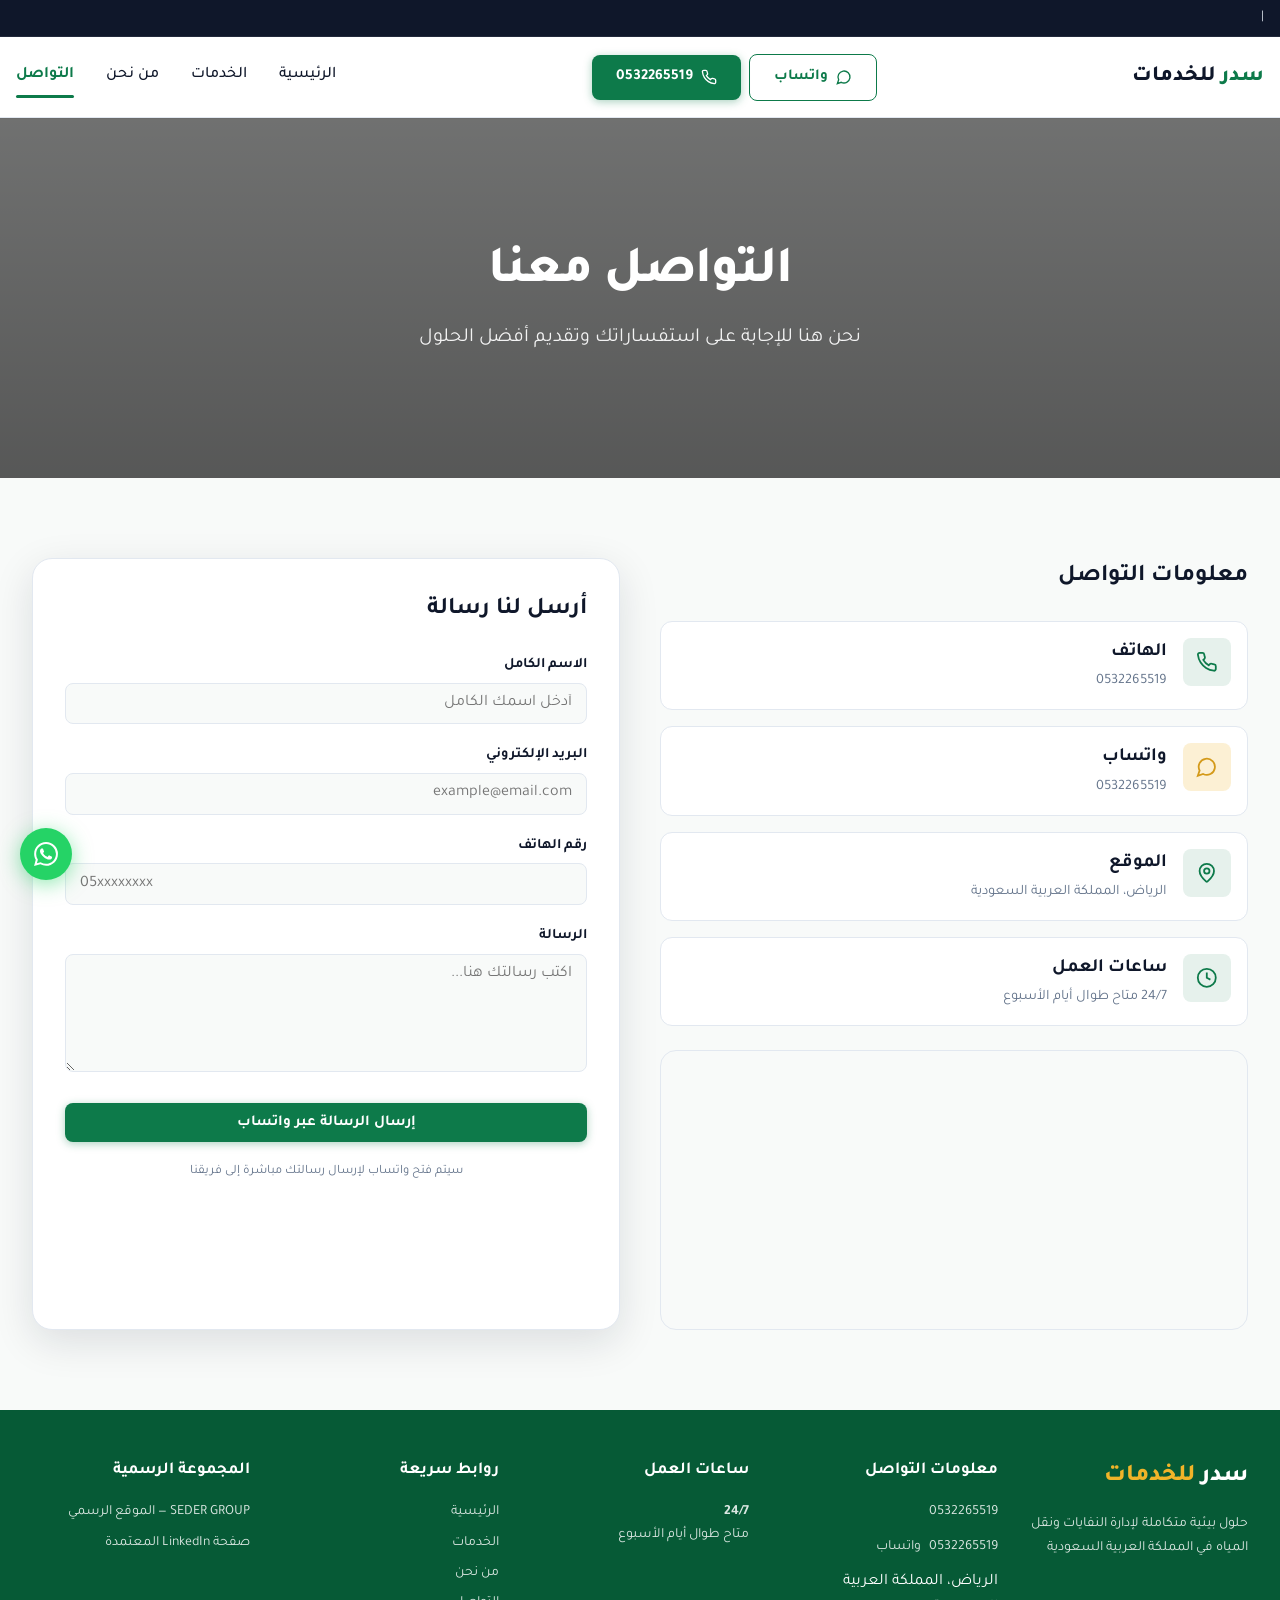
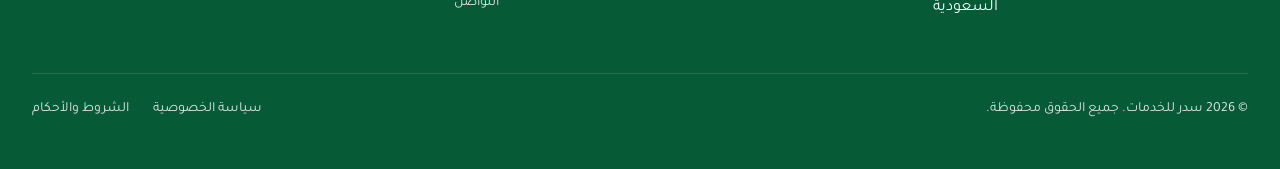
<file: contact.html>
<!DOCTYPE html>
<html lang="ar" dir="rtl">
<head>
  <meta charset="UTF-8" />
  <meta name="viewport" content="width=device-width, initial-scale=1.0" />
  <title>التواصل معنا | سدر للخدمات - الرياض</title>
  <meta name="description" content="تواصل مع سدر للخدمات في الرياض للحصول على استشارة مجانية أو طلب عرض سعر. هاتف وواتساب: 0532265519 — خدمة 24/7 في المملكة العربية السعودية." />
  <meta name="keywords" content="تواصل سدر للخدمات, حجز حاوية نفايات, طلب وايت ماء الرياض, رقم سدر للخدمات" />
  <meta name="robots" content="index, follow" />
  <meta name="geo.region" content="SA-01" />
  <meta name="geo.placename" content="الرياض" />
  <link rel="canonical" href="https://sederrgroup.vercel.app/contact.html" />
  <link rel="alternate" hreflang="ar-SA" href="https://sederrgroup.vercel.app/contact.html" />
  <meta property="og:title" content="التواصل معنا | سدر للخدمات" />
  <meta property="og:description" content="نحن هنا للإجابة على استفساراتك — 0532265519" />
  <meta property="og:url" content="https://sederrgroup.vercel.app/contact.html" />
  <meta property="og:locale" content="ar_SA" />
  <link rel="preconnect" href="https://fonts.googleapis.com" />
  <link rel="preconnect" href="https://fonts.gstatic.com" crossorigin />
  <link href="https://fonts.googleapis.com/css2?family=Tajawal:wght@400;500;700;800&display=swap" rel="stylesheet" />
  <link rel="stylesheet" href="css/style.css" />
</head>
<body data-page="contact">
  <div id="site-header"></div>

  <main>
    <section class="hero hero-page hero-page-sm" aria-labelledby="contact-hero">
      <div class="hero-bg" style="background-image:url('https://horizons-cdn.hostinger.com/e34fc848-c369-4190-b583-dfed16988ad6/7a7076b61e1add643f920286f33513cd.png')"></div>
      <div class="hero-overlay hero-overlay-light"></div>
      <div class="hero-content">
        <h1 id="contact-hero">التواصل معنا</h1>
        <p>نحن هنا للإجابة على استفساراتك وتقديم أفضل الحلول</p>
      </div>
    </section>

    <section class="section-padding">
      <div class="container">
        <div class="contact-grid">
          <div>
            <h2 class="mb-6">معلومات التواصل</h2>
            <div class="contact-cards">
              <a href="tel:+966532265519" class="contact-card">
                <div class="contact-card-icon"><svg viewBox="0 0 24 24" fill="none" stroke="currentColor" stroke-width="2"><path d="M22 16.92v3a2 2 0 0 1-2.18 2 19.79 19.79 0 0 1-8.63-3.07 19.5 19.5 0 0 1-6-6 19.79 19.79 0 0 1-3.07-8.67A2 2 0 0 1 4.11 2h3a2 2 0 0 1 2 1.72 12.84 12.84 0 0 0 .7 2.81 2 2 0 0 1-.45 2.11L8.09 9.91a16 16 0 0 0 6 6l1.27-1.27a2 2 0 0 1 2.11-.45 12.84 12.84 0 0 0 2.81.7A2 2 0 0 1 22 16.92z"/></svg></div>
                <div><h3>الهاتف</h3><p dir="ltr">0532265519</p></div>
              </a>
              <a href="https://wa.me/966532265519" target="_blank" rel="noopener noreferrer" class="contact-card">
                <div class="contact-card-icon secondary"><svg viewBox="0 0 24 24" fill="none" stroke="currentColor" stroke-width="2"><path d="M7.9 20A9 9 0 1 0 4 16.1L2 22Z"/></svg></div>
                <div><h3>واتساب</h3><p dir="ltr">0532265519</p></div>
              </a>
              <div class="contact-card static">
                <div class="contact-card-icon"><svg viewBox="0 0 24 24" fill="none" stroke="currentColor" stroke-width="2"><path d="M20 10c0 4.993-5.539 10.193-7.399 11.799a1 1 0 0 1-1.202 0C9.539 20.193 4 14.993 4 10a8 8 0 0 1 16 0"/><circle cx="12" cy="10" r="3"/></svg></div>
                <div><h3>الموقع</h3><p>الرياض، المملكة العربية السعودية</p></div>
              </div>
              <div class="contact-card static">
                <div class="contact-card-icon"><svg viewBox="0 0 24 24" fill="none" stroke="currentColor" stroke-width="2"><circle cx="12" cy="12" r="10"/><polyline points="12 6 12 12 16 14"/></svg></div>
                <div><h3>ساعات العمل</h3><p>24/7 متاح طوال أيام الأسبوع</p></div>
              </div>
            </div>
            <div class="map-embed">
              <iframe src="https://www.openstreetmap.org/export/embed.html?bbox=46.6753%2C24.6408%2C46.7753%2C24.7408&amp;layer=mapnik&amp;marker=24.6908%2C46.7253" width="100%" height="100%" style="border:0" loading="lazy" title="موقع سدر للخدمات في الرياض"></iframe>
            </div>
          </div>

          <div class="form-card">
            <h2 class="mb-6">أرسل لنا رسالة</h2>
            <form id="contact-form" class="contact-form">
              <div class="form-group">
                <label for="name">الاسم الكامل</label>
                <input type="text" id="name" name="name" required placeholder="أدخل اسمك الكامل" />
              </div>
              <div class="form-group">
                <label for="email">البريد الإلكتروني</label>
                <input type="email" id="email" name="email" placeholder="example@email.com" />
              </div>
              <div class="form-group">
                <label for="phone">رقم الهاتف</label>
                <input type="tel" id="phone" name="phone" required placeholder="05xxxxxxxx" dir="ltr" />
              </div>
              <div class="form-group">
                <label for="message">الرسالة</label>
                <textarea id="message" name="message" required placeholder="اكتب رسالتك هنا..." rows="5"></textarea>
              </div>
              <button type="submit" class="btn btn-primary btn-block btn-lg">إرسال الرسالة عبر واتساب</button>
              <p class="form-note">سيتم فتح واتساب لإرسال رسالتك مباشرة إلى فريقنا</p>
            </form>
          </div>
        </div>
      </div>
    </section>
  </main>

  <div id="site-footer"></div>
  <script src="js/site-config.js"></script>
  <script src="js/layout.js"></script>
  <script src="js/seo.js"></script>
  <script src="js/main.js"></script>
</body>
</html>
</file>
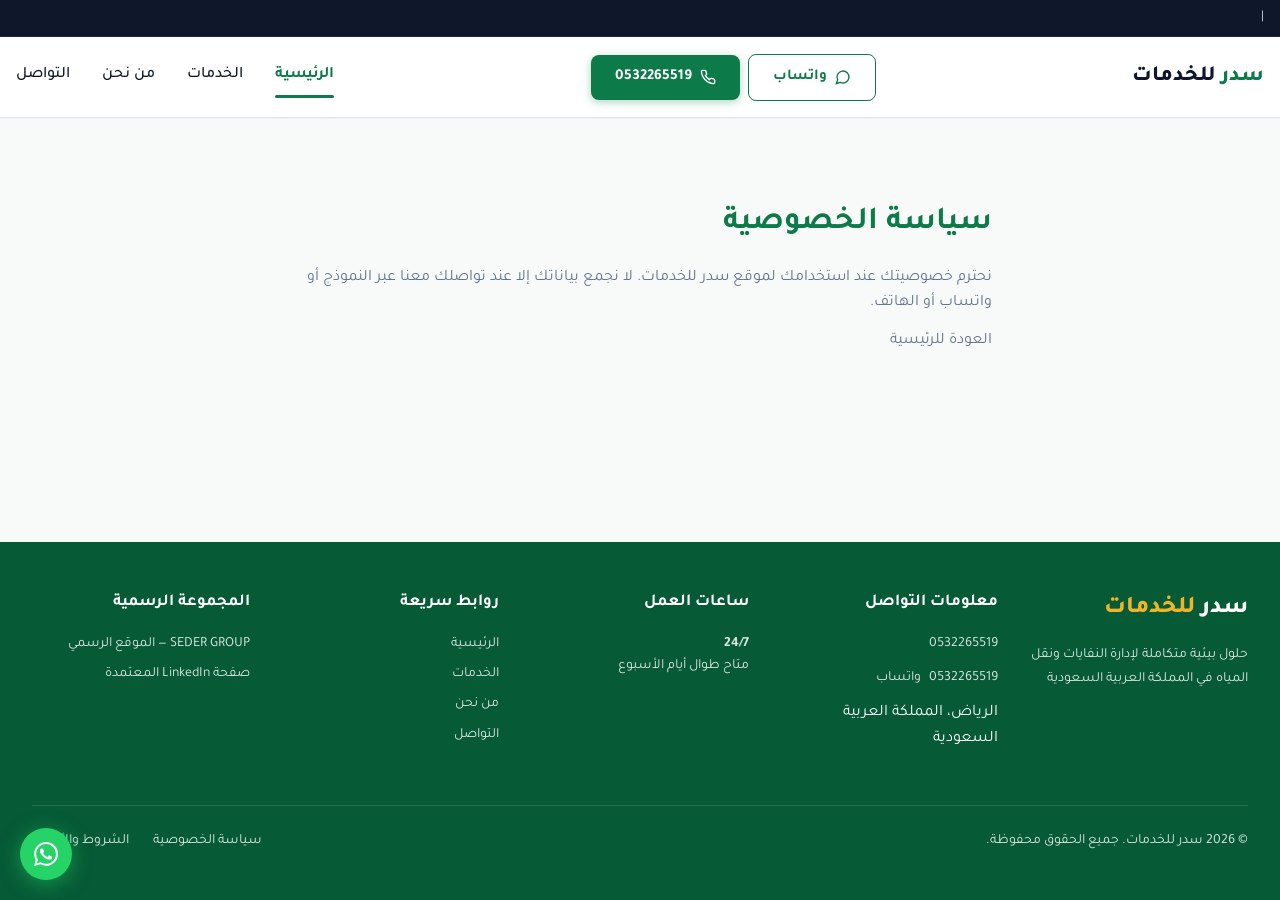
<file: privacy.html>
<!DOCTYPE html>
<html lang="ar" dir="rtl">
<head>
  <meta charset="UTF-8" />
  <meta name="viewport" content="width=device-width, initial-scale=1.0" />
  <meta name="robots" content="noindex, follow" />
  <title>سياسة الخصوصية | سدر للخدمات</title>
  <link href="https://fonts.googleapis.com/css2?family=Tajawal:wght@400;700&display=swap" rel="stylesheet" />
  <link rel="stylesheet" href="css/style.css" />
</head>
<body data-page="home">
  <div id="site-header"></div>
  <main class="section-padding">
    <div class="container" style="max-width:48rem">
      <h1 class="text-primary mb-4">سياسة الخصوصية</h1>
      <p class="text-muted mb-3">نحترم خصوصيتك عند استخدامك لموقع سدر للخدمات. لا نجمع بياناتك إلا عند تواصلك معنا عبر النموذج أو واتساب أو الهاتف.</p>
      <p class="text-muted"><a href="index.html">العودة للرئيسية</a></p>
    </div>
  </main>
  <div id="site-footer"></div>
  <script src="js/site-config.js"></script>
  <script src="js/layout.js"></script>
  <script src="js/main.js"></script>
</body>
</html>
</file>
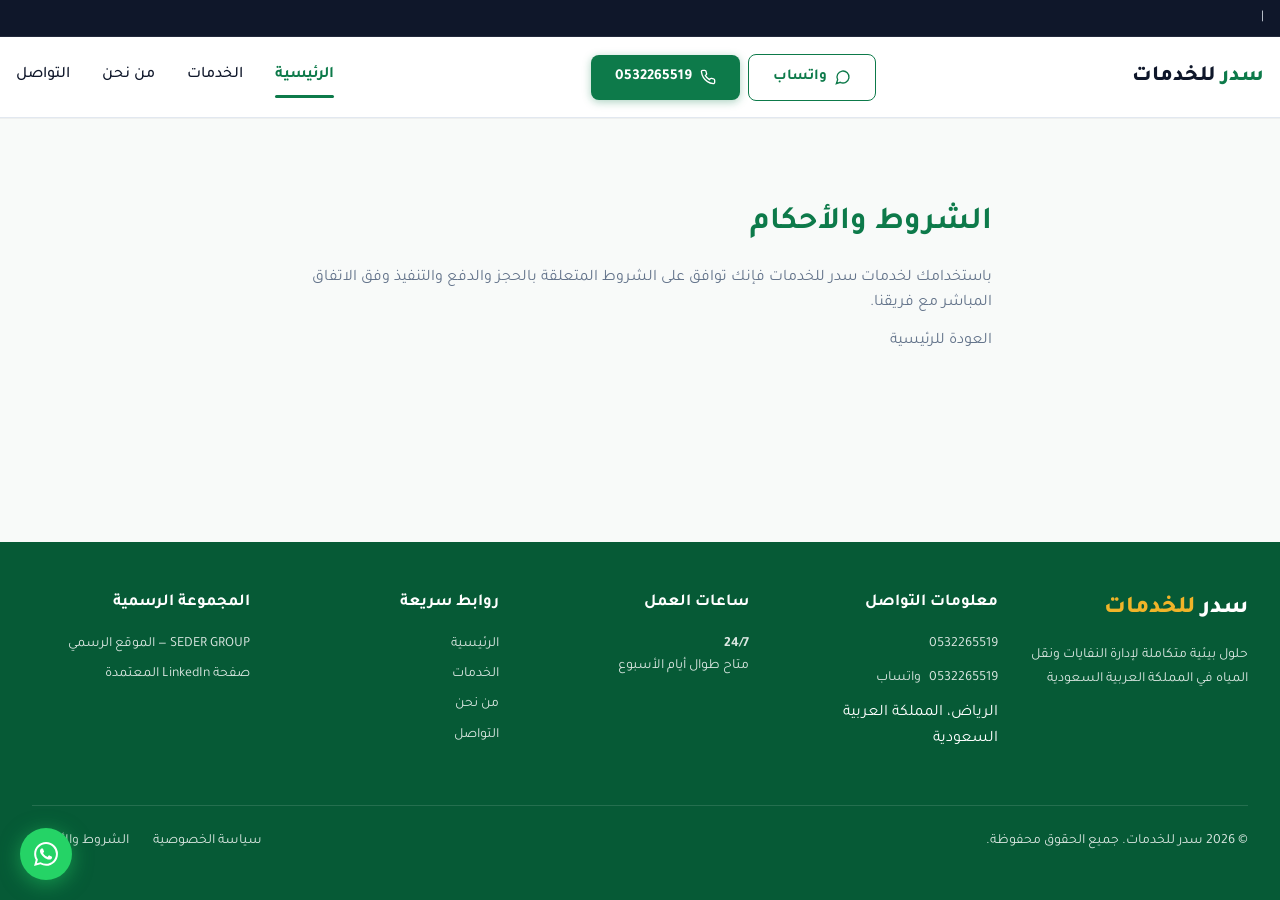
<file: terms.html>
<!DOCTYPE html>
<html lang="ar" dir="rtl">
<head>
  <meta charset="UTF-8" />
  <meta name="viewport" content="width=device-width, initial-scale=1.0" />
  <meta name="robots" content="noindex, follow" />
  <title>الشروط والأحكام | سدر للخدمات</title>
  <link href="https://fonts.googleapis.com/css2?family=Tajawal:wght@400;700&display=swap" rel="stylesheet" />
  <link rel="stylesheet" href="css/style.css" />
</head>
<body data-page="home">
  <div id="site-header"></div>
  <main class="section-padding">
    <div class="container" style="max-width:48rem">
      <h1 class="text-primary mb-4">الشروط والأحكام</h1>
      <p class="text-muted mb-3">باستخدامك لخدمات سدر للخدمات فإنك توافق على الشروط المتعلقة بالحجز والدفع والتنفيذ وفق الاتفاق المباشر مع فريقنا.</p>
      <p class="text-muted"><a href="index.html">العودة للرئيسية</a></p>
    </div>
  </main>
  <div id="site-footer"></div>
  <script src="js/site-config.js"></script>
  <script src="js/layout.js"></script>
  <script src="js/main.js"></script>
</body>
</html>
</file>
<file: css/style.css>
:root {
  --primary: #0d7a4a;
  --primary-dark: #065a36;
  --primary-light: #12a062;
  --secondary: #f0b429;
  --secondary-dark: #d49a1a;
  --background: #f8faf9;
  --foreground: #0f172a;
  --muted: #64748b;
  --card: #ffffff;
  --border: #e2e8f0;
  --shadow: 0 4px 24px rgba(15, 23, 42, 0.08);
  --shadow-lg: 0 12px 40px rgba(15, 23, 42, 0.12);
  --radius: 1rem;
  --header-h: 5rem;
  --transition: 0.25s cubic-bezier(0.4, 0, 0.2, 1);
}

*,
*::before,
*::after {
  box-sizing: border-box;
  margin: 0;
  padding: 0;
}

html {
  scroll-behavior: smooth;
}

body {
  font-family: "Tajawal", "Segoe UI", Tahoma, sans-serif;
  background: var(--background);
  color: var(--foreground);
  line-height: 1.6;
  min-height: 100vh;
  display: flex;
  flex-direction: column;
  -webkit-font-smoothing: antialiased;
}

img {
  max-width: 100%;
  height: auto;
  display: block;
}

a {
  color: inherit;
  text-decoration: none;
}

ul {
  list-style: none;
}

/* Official corporate trust bar */
.official-bar {
  background: #0f172a;
  color: #e2e8f0;
  font-size: 0.8rem;
  border-bottom: 1px solid rgba(255, 255, 255, 0.08);
}

.official-bar-inner {
  max-width: 80rem;
  margin: 0 auto;
  padding: 0.5rem 1rem;
  display: flex;
  flex-wrap: wrap;
  align-items: center;
  justify-content: space-between;
  gap: 0.5rem 1rem;
}

.official-bar-links {
  display: flex;
  flex-wrap: wrap;
  align-items: center;
  gap: 0.5rem;
}

.official-bar a {
  color: var(--secondary);
  font-weight: 600;
  text-decoration: underline;
  text-underline-offset: 2px;
}

.official-bar a:hover {
  color: #fff;
}

.official-bar-linkedin {
  color: #7dd3fc !important;
}

.btn-linkedin {
  background: #0a66c2;
  color: #fff;
  border: none;
  box-shadow: 0 2px 8px rgba(10, 102, 194, 0.35);
}

.btn-linkedin:hover {
  background: #004182;
  color: #fff;
}

/* Header */
.site-header {
  position: sticky;
  top: 0;
  z-index: 100;
  background: rgba(255, 255, 255, 0.92);
  backdrop-filter: blur(12px);
  -webkit-backdrop-filter: blur(12px);
  border-bottom: 1px solid var(--border);
  box-shadow: 0 1px 0 rgba(0, 0, 0, 0.04);
  transition: box-shadow var(--transition);
}

.site-header.scrolled {
  box-shadow: 0 4px 20px rgba(15, 23, 42, 0.08);
}

.nav-inner {
  max-width: 80rem;
  margin: 0 auto;
  padding: 0 1rem;
  height: var(--header-h);
  display: flex;
  align-items: center;
  justify-content: space-between;
  gap: 1rem;
}

.logo {
  font-size: 1.35rem;
  font-weight: 800;
  white-space: nowrap;
  order: 3;
}

.logo .brand-primary {
  color: var(--primary);
}

.nav-links {
  display: none;
  align-items: center;
  gap: 2rem;
  order: 2;
}

.nav-links a {
  font-size: 1rem;
  font-weight: 500;
  color: var(--foreground);
  transition: color var(--transition);
  position: relative;
  padding-bottom: 0.25rem;
}

.nav-links a:hover {
  color: var(--primary);
}

.nav-links a.active {
  color: var(--primary);
  font-weight: 700;
}

.nav-links a.active::after {
  content: "";
  position: absolute;
  bottom: -0.35rem;
  right: 0;
  left: 0;
  height: 3px;
  background: var(--primary);
  border-radius: 2px;
}

.nav-actions {
  display: flex;
  align-items: center;
  gap: 0.5rem;
  order: 1;
}

.btn {
  display: inline-flex;
  align-items: center;
  justify-content: center;
  gap: 0.5rem;
  padding: 0.5rem 1rem;
  font-size: 0.875rem;
  font-weight: 600;
  font-family: inherit;
  border-radius: 0.5rem;
  border: none;
  cursor: pointer;
  transition: all var(--transition);
  white-space: nowrap;
}

.btn:active {
  transform: scale(0.98);
}

.btn-primary {
  background: var(--primary);
  color: #fff;
  box-shadow: 0 2px 8px rgba(13, 122, 74, 0.35);
}

.btn-primary:hover {
  background: var(--primary-dark);
}

.btn-outline {
  background: #fff;
  color: var(--primary);
  border: 1.5px solid var(--primary);
}

.btn-outline:hover {
  background: var(--primary);
  color: #fff;
}

.btn-secondary {
  background: transparent;
  color: var(--secondary-dark);
  border: 1.5px solid var(--secondary);
}

.btn-secondary:hover {
  background: var(--secondary);
  color: var(--foreground);
}

.btn-lg {
  padding: 0.65rem 1.25rem;
  font-size: 0.9rem;
}

.btn-block {
  flex: 1;
  width: 100%;
}

.btn svg {
  width: 1rem;
  height: 1rem;
  flex-shrink: 0;
}

.menu-toggle {
  display: flex;
  align-items: center;
  justify-content: center;
  padding: 0.5rem;
  background: none;
  border: none;
  color: var(--primary);
  cursor: pointer;
  border-radius: 0.5rem;
}

.menu-toggle:hover {
  background: rgba(13, 122, 74, 0.08);
}

.hide-sm {
  display: none;
}

.hide-lg {
  display: flex;
}

/* Mobile menu */
.mobile-menu {
  position: fixed;
  inset: 0;
  z-index: 200;
  pointer-events: none;
  visibility: hidden;
}

.mobile-menu.open {
  pointer-events: auto;
  visibility: visible;
}

.mobile-menu-backdrop {
  position: absolute;
  inset: 0;
  background: rgba(0, 0, 0, 0.5);
  opacity: 0;
  transition: opacity var(--transition);
}

.mobile-menu.open .mobile-menu-backdrop {
  opacity: 1;
}

.mobile-menu-panel {
  position: absolute;
  top: 0;
  right: 0;
  width: min(85vw, 320px);
  height: 100%;
  background: #fff;
  padding: 1.5rem;
  transform: translateX(100%);
  transition: transform 0.3s ease;
  display: flex;
  flex-direction: column;
  gap: 1.5rem;
  box-shadow: -8px 0 32px rgba(0, 0, 0, 0.15);
}

.mobile-menu.open .mobile-menu-panel {
  transform: translateX(0);
}

.mobile-menu-close {
  align-self: flex-start;
  background: none;
  border: none;
  padding: 0.5rem;
  cursor: pointer;
  color: var(--muted);
}

.mobile-nav {
  display: flex;
  flex-direction: column;
  gap: 0.25rem;
}

.mobile-nav a {
  padding: 0.75rem 1rem;
  border-radius: 0.5rem;
  font-weight: 500;
  font-size: 1.05rem;
}

.mobile-nav a:hover,
.mobile-nav a.active {
  background: rgba(13, 122, 74, 0.08);
  color: var(--primary);
}

.mobile-contact {
  margin-top: auto;
  display: flex;
  flex-direction: column;
  gap: 0.75rem;
}

/* Hero */
.hero {
  position: relative;
  min-height: clamp(320px, 50vh, 480px);
  display: flex;
  align-items: center;
  justify-content: center;
  overflow: hidden;
}

.hero-bg {
  position: absolute;
  inset: 0;
  background-size: cover;
  background-position: center;
  background-repeat: no-repeat;
}

.hero-overlay {
  position: absolute;
  inset: 0;
  background: linear-gradient(
    135deg,
    rgba(6, 90, 54, 0.85) 0%,
    rgba(15, 23, 42, 0.75) 50%,
    rgba(6, 90, 54, 0.8) 100%
  );
}

.hero-content {
  position: relative;
  z-index: 1;
  text-align: center;
  padding: 3rem 1rem;
  max-width: 48rem;
  margin: 0 auto;
}

.hero h1 {
  font-size: clamp(1.75rem, 5vw, 3.25rem);
  font-weight: 800;
  color: #fff;
  margin-bottom: 1rem;
  letter-spacing: -0.02em;
  line-height: 1.2;
}

.hero p {
  font-size: clamp(1rem, 2.5vw, 1.25rem);
  color: rgba(255, 255, 255, 0.92);
  max-width: 36rem;
  margin: 0 auto;
}

/* Main */
main {
  flex: 1;
}

.services-section {
  padding: clamp(3rem, 8vw, 5rem) 0;
}

.container {
  max-width: 80rem;
  margin: 0 auto;
  padding: 0 1rem;
}

@media (min-width: 640px) {
  .container {
    padding: 0 1.5rem;
  }
}

@media (min-width: 1024px) {
  .container {
    padding: 0 2rem;
  }
}

.section-title {
  font-size: clamp(1.5rem, 4vw, 2rem);
  font-weight: 800;
  margin-bottom: 2rem;
  color: var(--foreground);
  position: relative;
  padding-right: 1rem;
}

.section-title::before {
  content: "";
  position: absolute;
  right: 0;
  top: 0.15em;
  bottom: 0.15em;
  width: 4px;
  background: linear-gradient(180deg, var(--primary), var(--primary-light));
  border-radius: 2px;
}

.section-block {
  margin-bottom: 4rem;
}

.section-block:last-child {
  margin-bottom: 0;
}

/* Service cards */
.services-grid {
  display: grid;
  gap: 1.5rem;
}

.services-grid.cols-3 {
  grid-template-columns: 1fr;
}

.services-grid.cols-2 {
  grid-template-columns: 1fr;
}

@media (min-width: 640px) {
  .services-grid.cols-2 {
    grid-template-columns: repeat(2, 1fr);
  }
}

@media (min-width: 768px) {
  .services-grid {
    gap: 2rem;
  }

  .services-grid.cols-3 {
    grid-template-columns: repeat(2, 1fr);
  }
}

@media (min-width: 1024px) {
  .services-grid.cols-3 {
    grid-template-columns: repeat(3, 1fr);
  }
}

.service-card {
  background: var(--card);
  border-radius: 1.25rem;
  overflow: hidden;
  box-shadow: var(--shadow);
  display: flex;
  flex-direction: column;
  height: 100%;
  border: 1px solid var(--border);
  transition: transform var(--transition), box-shadow var(--transition);
}

.service-card:hover {
  transform: translateY(-6px);
  box-shadow: var(--shadow-lg);
}

.service-card-image {
  position: relative;
  aspect-ratio: 4 / 3;
  overflow: hidden;
}

.service-card-image img {
  width: 100%;
  height: 100%;
  object-fit: cover;
  transition: transform 0.5s ease;
}

.service-card:hover .service-card-image img {
  transform: scale(1.06);
}

.service-card-image::after {
  content: "";
  position: absolute;
  inset: 0;
  background: linear-gradient(to top, rgba(0, 0, 0, 0.45), transparent 50%);
  opacity: 0;
  transition: opacity var(--transition);
}

.service-card:hover .service-card-image::after {
  opacity: 1;
}

.service-card-body {
  padding: 1.5rem;
  display: flex;
  flex-direction: column;
  flex: 1;
}

.service-card-body h3 {
  font-size: 1.25rem;
  font-weight: 800;
  margin-bottom: 0.35rem;
  line-height: 1.35;
}

.service-card-body .subtitle {
  font-size: 0.8rem;
  color: var(--muted);
  margin-bottom: 1rem;
  direction: ltr;
  text-align: right;
}

.features-list {
  flex: 1;
  margin-bottom: 1.25rem;
}

.features-list li {
  display: flex;
  align-items: flex-start;
  gap: 0.5rem;
  margin-bottom: 0.5rem;
  font-size: 0.875rem;
}

.features-list svg {
  width: 1.15rem;
  height: 1.15rem;
  color: var(--primary);
  flex-shrink: 0;
  margin-top: 0.15rem;
}

.card-actions {
  display: flex;
  flex-direction: column;
  gap: 0.65rem;
  margin-top: auto;
}

@media (min-width: 480px) {
  .card-actions {
    flex-direction: row;
  }
}

/* CTA strip */
.cta-strip {
  background: linear-gradient(135deg, var(--primary) 0%, var(--primary-dark) 100%);
  color: #fff;
  padding: 3rem 0;
  margin-top: 1rem;
}

.cta-strip .container {
  text-align: center;
}

.cta-strip h2 {
  font-size: clamp(1.35rem, 3vw, 1.75rem);
  font-weight: 800;
  margin-bottom: 0.75rem;
}

.cta-strip p {
  opacity: 0.9;
  margin-bottom: 1.5rem;
  max-width: 32rem;
  margin-left: auto;
  margin-right: auto;
}

.cta-buttons {
  display: flex;
  flex-wrap: wrap;
  gap: 0.75rem;
  justify-content: center;
}

.cta-buttons .btn-outline {
  border-color: #fff;
  color: #fff;
  background: transparent;
}

.cta-buttons .btn-outline:hover {
  background: #fff;
  color: var(--primary);
}

.cta-buttons .btn-cta {
  background: var(--secondary);
  color: var(--foreground);
  box-shadow: 0 4px 16px rgba(0, 0, 0, 0.2);
}

.cta-buttons .btn-cta:hover {
  background: var(--secondary-dark);
}

/* Footer */
.site-footer {
  background: var(--primary-dark);
  color: #fff;
  margin-top: auto;
}

.footer-inner {
  max-width: 80rem;
  margin: 0 auto;
  padding: 3rem 1rem;
}

.footer-grid {
  display: grid;
  gap: 2rem;
  grid-template-columns: 1fr;
}

@media (min-width: 640px) {
  .footer-grid {
    grid-template-columns: repeat(2, 1fr);
  }
}

@media (min-width: 1024px) {
  .footer-grid {
    grid-template-columns: repeat(4, 1fr);
  }

  .footer-grid.footer-grid-5 {
    grid-template-columns: repeat(3, 1fr);
  }
}

@media (min-width: 1280px) {
  .footer-grid.footer-grid-5 {
    grid-template-columns: repeat(5, 1fr);
  }

  .footer-inner {
    padding: 3rem 2rem;
  }
}

.footer-brand {
  font-size: 1.5rem;
  font-weight: 800;
  margin-bottom: 1rem;
}

.footer-brand .accent {
  color: var(--secondary);
}

.footer-desc {
  font-size: 0.875rem;
  opacity: 0.85;
  line-height: 1.7;
}

.footer-col h3 {
  font-size: 1.05rem;
  font-weight: 700;
  margin-bottom: 1rem;
}

.footer-links li {
  margin-bottom: 0.5rem;
}

.footer-links a,
.footer-contact a {
  font-size: 0.875rem;
  opacity: 0.85;
  transition: color var(--transition);
  display: flex;
  align-items: center;
  gap: 0.5rem;
}

.footer-links a:hover,
.footer-contact a:hover {
  color: var(--secondary);
}

.footer-contact li {
  margin-bottom: 0.75rem;
}

.footer-bottom {
  margin-top: 2.5rem;
  padding-top: 1.5rem;
  border-top: 1px solid rgba(255, 255, 255, 0.15);
  display: flex;
  flex-direction: column;
  gap: 1rem;
  align-items: center;
  text-align: center;
  font-size: 0.875rem;
  opacity: 0.85;
}

@media (min-width: 640px) {
  .footer-bottom {
    flex-direction: row;
    justify-content: space-between;
    text-align: right;
  }
}

.footer-legal {
  display: flex;
  gap: 1.5rem;
}

.footer-legal a:hover {
  color: var(--secondary);
}

/* Floating WhatsApp */
.fab-whatsapp {
  position: fixed;
  bottom: 1.25rem;
  left: 1.25rem;
  z-index: 90;
  width: 3.25rem;
  height: 3.25rem;
  border-radius: 50%;
  background: #25d366;
  color: #fff;
  display: flex;
  align-items: center;
  justify-content: center;
  box-shadow: 0 4px 20px rgba(37, 211, 102, 0.5);
  transition: transform var(--transition), box-shadow var(--transition);
}

.fab-whatsapp:hover {
  transform: scale(1.08);
  box-shadow: 0 6px 28px rgba(37, 211, 102, 0.6);
}

.fab-whatsapp svg {
  width: 1.5rem;
  height: 1.5rem;
}

/* Responsive nav */
@media (min-width: 640px) {
  .hide-sm {
    display: inline-flex;
  }

  .menu-toggle {
    display: none;
  }
}

@media (min-width: 768px) {
  .nav-links {
    display: flex;
  }

  .logo {
    order: 0;
  }

  .nav-actions {
    order: 0;
  }

  .hide-lg {
    display: none;
  }
}

/* Home & shared sections */
.hero-home {
  min-height: min(100dvh, 720px);
}

.hero-content-wide {
  max-width: 52rem;
}

.hero-lead {
  font-size: clamp(1rem, 2.5vw, 1.35rem);
  color: rgba(255, 255, 255, 0.92);
  margin-bottom: 2rem;
  line-height: 1.7;
}

.hero-actions {
  display: flex;
  flex-wrap: wrap;
  gap: 1rem;
  justify-content: center;
}

.hero-actions.justify-center {
  justify-content: center;
}

.btn-xl {
  padding: 0.85rem 2rem;
  font-size: 1.05rem;
}

.btn-lg {
  padding: 0.65rem 1.5rem;
  font-size: 0.95rem;
}

.section-muted {
  background: #eef2f0;
  padding: clamp(3rem, 8vw, 5rem) 0;
}

.section-primary {
  background: linear-gradient(135deg, var(--primary) 0%, var(--primary-dark) 100%);
  color: #fff;
  padding: clamp(3rem, 8vw, 5rem) 0;
}

.section-gold {
  background: var(--secondary);
  color: var(--foreground);
  padding: clamp(3rem, 8vw, 4rem) 0;
  text-align: center;
}

.section-gold h2 {
  font-size: clamp(1.5rem, 4vw, 2rem);
  font-weight: 800;
  margin-bottom: 0.75rem;
}

.section-gold p {
  margin-bottom: 1.5rem;
  opacity: 0.9;
}

.section-intro {
  text-align: center;
  margin-bottom: 2.5rem;
}

.section-intro h2 {
  font-size: clamp(1.5rem, 4vw, 2.25rem);
  font-weight: 800;
  margin-bottom: 0.5rem;
}

.section-intro p {
  color: var(--muted);
  max-width: 36rem;
  margin: 0 auto;
}

.features-grid {
  display: grid;
  gap: 1.5rem;
  grid-template-columns: 1fr;
}

@media (min-width: 768px) {
  .features-grid {
    grid-template-columns: repeat(3, 1fr);
  }
}

.feature-card {
  background: var(--card);
  border-radius: 1.25rem;
  padding: 2rem;
  box-shadow: var(--shadow);
  transition: transform var(--transition), box-shadow var(--transition);
}

.feature-card:hover {
  transform: translateY(-4px);
  box-shadow: var(--shadow-lg);
}

.feature-icon {
  width: 4rem;
  height: 4rem;
  background: rgba(13, 122, 74, 0.1);
  border-radius: 0.75rem;
  display: flex;
  align-items: center;
  justify-content: center;
  margin-bottom: 1.25rem;
  color: var(--primary);
}

.feature-icon svg {
  width: 2rem;
  height: 2rem;
}

.feature-card h3 {
  font-size: 1.15rem;
  font-weight: 800;
  margin-bottom: 0.5rem;
}

.feature-card p {
  color: var(--muted);
  font-size: 0.95rem;
}

.text-center {
  text-align: center;
}

.mt-6 {
  margin-top: 1.5rem;
}

.mt-8 {
  margin-top: 2rem;
}

.split-grid {
  display: grid;
  gap: 2.5rem;
  align-items: center;
}

@media (min-width: 1024px) {
  .split-grid {
    grid-template-columns: 1fr 1fr;
  }
}

.text-on-primary {
  color: rgba(255, 255, 255, 0.92);
  margin-bottom: 1.5rem;
  line-height: 1.7;
}

.check-list {
  display: flex;
  flex-direction: column;
  gap: 0.65rem;
}

.check-list li {
  position: relative;
  padding-right: 1.5rem;
  font-size: 0.95rem;
}

.check-list li::before {
  content: "✓";
  position: absolute;
  right: 0;
  color: var(--primary);
  font-weight: 700;
}

.check-list.light li::before {
  color: var(--secondary);
}

.water-cards {
  display: grid;
  grid-template-columns: 1fr 1fr;
  gap: 1rem;
}

.water-mini-card {
  background: rgba(255, 255, 255, 0.12);
  border-radius: 1rem;
  padding: 1rem;
  backdrop-filter: blur(8px);
}

.water-mini-card img {
  width: 100%;
  height: 8rem;
  object-fit: cover;
  border-radius: 0.75rem;
  margin-bottom: 0.75rem;
}

.water-mini-card h3 {
  font-size: 0.95rem;
  font-weight: 700;
}

.btn-outline-dark {
  background: #fff;
  color: var(--foreground);
  border: 2px solid var(--foreground);
}

.btn-outline-dark:hover {
  background: var(--foreground);
  color: #fff;
}

/* About page */
.hero-page {
  min-height: clamp(300px, 50vh, 420px);
}

.hero-page-sm {
  min-height: clamp(280px, 40vh, 360px);
}

.hero-overlay-light {
  background: linear-gradient(180deg, rgba(0, 0, 0, 0.55), rgba(0, 0, 0, 0.65));
}

.section-padding {
  padding: clamp(3rem, 8vw, 5rem) 0;
}

.text-primary {
  color: var(--primary);
}

.text-muted {
  color: var(--muted);
}

.mb-3 { margin-bottom: 0.75rem; }
.mb-4 { margin-bottom: 1rem; }
.mb-6 { margin-bottom: 1.5rem; }

.media-rounded {
  border-radius: 1.25rem;
  overflow: hidden;
  box-shadow: var(--shadow-lg);
  aspect-ratio: 4/3;
}

.media-rounded img {
  width: 100%;
  height: 100%;
  object-fit: cover;
}

.overlay-caption {
  position: relative;
}

.overlay-caption .caption {
  position: absolute;
  bottom: 0;
  right: 0;
  left: 0;
  padding: 1.5rem;
  background: linear-gradient(transparent, rgba(0, 0, 0, 0.75));
  color: #fff;
}

.overlay-caption .caption span {
  display: block;
  opacity: 0.85;
  font-size: 0.9rem;
}

.table-wrap {
  overflow-x: auto;
  border-radius: 1rem;
  box-shadow: var(--shadow);
  border: 1px solid var(--border);
}

.spec-table {
  width: 100%;
  border-collapse: collapse;
  background: var(--card);
  text-align: right;
}

.spec-table th {
  background: var(--primary);
  color: #fff;
  padding: 1rem;
  font-weight: 700;
}

.spec-table td {
  padding: 0.85rem 1rem;
  border-bottom: 1px solid var(--border);
}

.spec-table tr:hover td {
  background: rgba(13, 122, 74, 0.04);
}

.vision-section {
  position: relative;
  padding: clamp(3rem, 8vw, 5rem) 0;
  background: url("https://horizons-cdn.hostinger.com/e34fc848-c369-4190-b583-dfed16988ad6/87205e75a8b9e0785e96d9816cd64f50.jpg") center/cover no-repeat;
}

.vision-section::before {
  content: "";
  position: absolute;
  inset: 0;
  background: rgba(6, 90, 54, 0.88);
}

.vision-section .container {
  position: relative;
  z-index: 1;
}

.vision-grid {
  display: grid;
  gap: 1.5rem;
}

@media (min-width: 768px) {
  .vision-grid {
    grid-template-columns: 1fr 1fr;
  }
}

.vision-card {
  background: rgba(255, 255, 255, 0.96);
  border-radius: 1.5rem;
  padding: 2rem;
  border-top: 4px solid var(--primary);
  box-shadow: var(--shadow-lg);
}

.vision-card h3 {
  font-size: 1.5rem;
  font-weight: 800;
  margin-bottom: 1rem;
  color: var(--primary);
}

.stats-banner {
  background: var(--primary-dark);
  color: #fff;
  padding: 3rem 0;
}

.stats-grid {
  display: grid;
  gap: 2rem;
  text-align: center;
}

@media (min-width: 640px) {
  .stats-grid {
    grid-template-columns: 1fr 1fr;
  }
}

.stat-num {
  display: block;
  font-size: clamp(2.5rem, 8vw, 4rem);
  font-weight: 800;
  line-height: 1;
  margin-bottom: 0.5rem;
}

@media (max-width: 1023px) {
  .reverse-mobile > *:first-child {
    order: 2;
  }
  .reverse-mobile > *:last-child {
    order: 1;
  }
}

/* Contact page */
.contact-grid {
  display: grid;
  gap: 2.5rem;
}

@media (min-width: 1024px) {
  .contact-grid {
    grid-template-columns: 1fr 1fr;
  }
}

.contact-cards {
  display: flex;
  flex-direction: column;
  gap: 1rem;
  margin-bottom: 1.5rem;
}

.contact-card {
  display: flex;
  gap: 1rem;
  padding: 1rem;
  background: var(--card);
  border-radius: 0.75rem;
  border: 1px solid var(--border);
  transition: box-shadow var(--transition);
}

.contact-card:not(.static):hover {
  box-shadow: var(--shadow);
}

.contact-card-icon {
  width: 3rem;
  height: 3rem;
  border-radius: 0.5rem;
  background: rgba(13, 122, 74, 0.1);
  display: flex;
  align-items: center;
  justify-content: center;
  color: var(--primary);
  flex-shrink: 0;
}

.contact-card-icon.secondary {
  background: rgba(240, 180, 41, 0.2);
  color: var(--secondary-dark);
}

.contact-card-icon svg {
  width: 1.35rem;
  height: 1.35rem;
}

.contact-card h3 {
  font-weight: 700;
  margin-bottom: 0.15rem;
}

.contact-card p {
  color: var(--muted);
  font-size: 0.9rem;
}

.map-embed {
  height: 280px;
  border-radius: 1rem;
  overflow: hidden;
  border: 1px solid var(--border);
}

.form-card {
  background: var(--card);
  border-radius: 1.25rem;
  padding: 2rem;
  box-shadow: var(--shadow-lg);
  border: 1px solid var(--border);
}

.contact-form {
  display: flex;
  flex-direction: column;
  gap: 1.25rem;
}

.form-group label {
  display: block;
  font-weight: 600;
  margin-bottom: 0.35rem;
  font-size: 0.9rem;
}

.form-group input,
.form-group textarea {
  width: 100%;
  padding: 0.65rem 0.85rem;
  border: 1px solid var(--border);
  border-radius: 0.5rem;
  font-family: inherit;
  font-size: 1rem;
  background: var(--background);
  color: var(--foreground);
}

.form-group input:focus,
.form-group textarea:focus {
  outline: 2px solid var(--primary);
  outline-offset: 1px;
}

.form-note {
  font-size: 0.8rem;
  color: var(--muted);
  text-align: center;
}

@media (prefers-reduced-motion: reduce) {
  html {
    scroll-behavior: auto;
  }

  *,
  *::before,
  *::after {
    animation-duration: 0.01ms !important;
    transition-duration: 0.01ms !important;
  }
}
</file>
